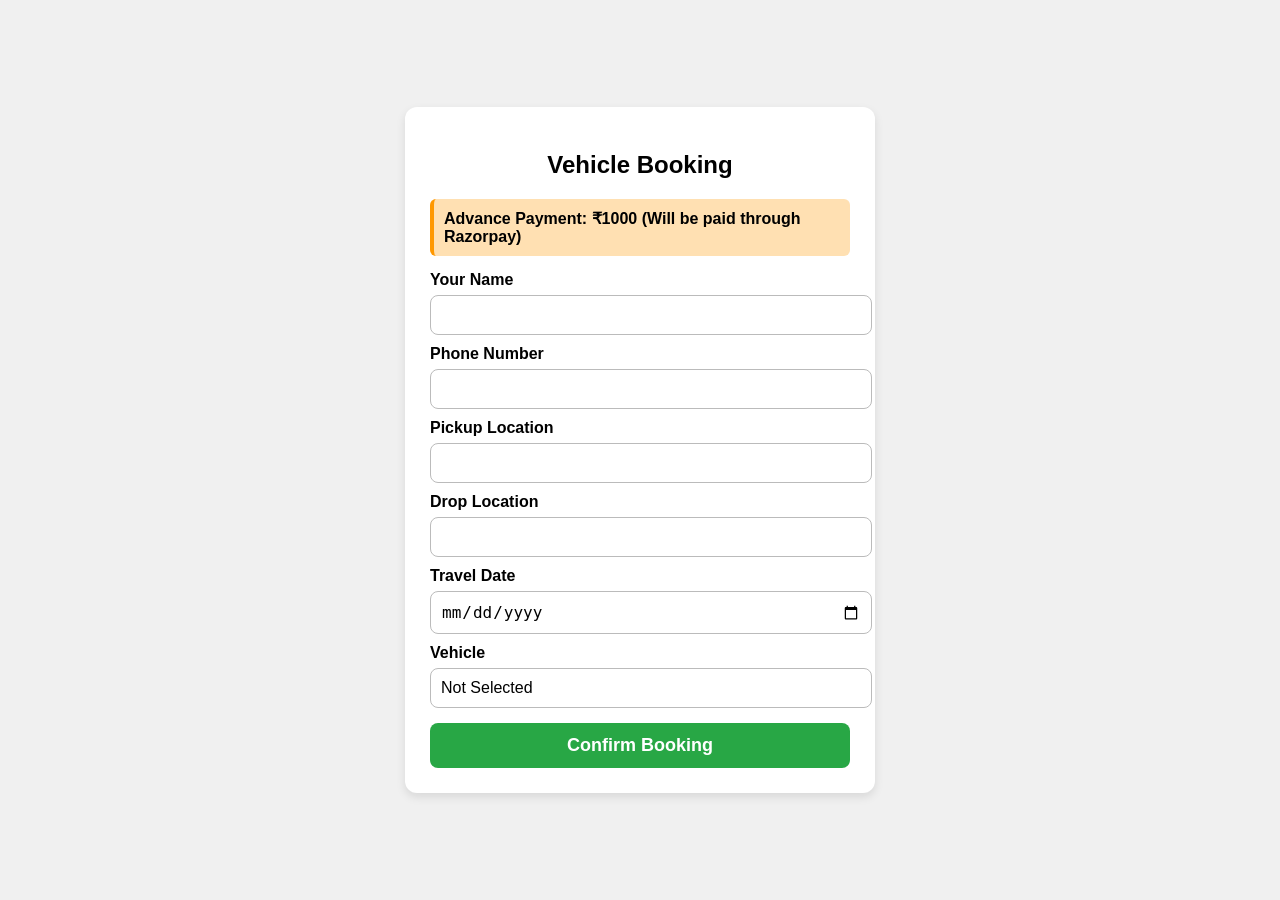
<file: booking_form.html>
<!DOCTYPE html>
<html lang="en">
<head>
<meta charset="UTF-8">
<meta name="viewport" content="width=device-width, initial-scale=1.0">
<title>Booking Form</title>

<!-- Razorpay Script -->
<script src="https://checkout.razorpay.com/v1/checkout.js"></script>

<style>
    body {
        margin: 0;
        padding: 0;
        font-family: Arial, sans-serif;
        background: #f0f0f0;
        display: flex;
        justify-content: center;
        align-items: center;
        height: 100vh;
    }

    .booking-container {
        width: 90%;
        max-width: 420px;
        background: #fff;
        padding: 25px;
        border-radius: 12px;
        box-shadow: 0 4px 10px rgba(0,0,0,0.1);
    }

    h2 {
        text-align: center;
        margin-bottom: 20px;
    }

    label {
        font-weight: bold;
        display: block;
        margin-top: 10px;
    }

    input, textarea, select {
        width: 100%;
        padding: 10px;
        margin-top: 6px;
        border: 1px solid #bbb;
        border-radius: 8px;
        font-size: 16px;
    }

    .info-box {
        background: #ffe0b2;
        padding: 10px;
        border-left: 4px solid #ff9800;
        border-radius: 6px;
        margin-bottom: 15px;
        font-weight: bold;
    }

    .btn {
        width: 100%;
        padding: 12px;
        background: #28a745;
        color: #fff;
        border: none;
        border-radius: 8px;
        font-size: 18px;
        margin-top: 15px;
        cursor: pointer;
        font-weight: bold;
    }

    .btn:active {
        background: #1e7e34;
    }
</style>
</head>
<body>

<div class="booking-container">
    <h2>Vehicle Booking</h2>

    <div class="info-box">
        Advance Payment: ₹1000 (Will be paid through Razorpay)
    </div>

    <form id="bookingForm">
        <label>Your Name</label>
        <input type="text" id="userName" required>

        <label>Phone Number</label>
        <input type="text" id="userPhone" required maxlength="10">

        <label>Pickup Location</label>
        <input type="text" id="pickup" required>

        <label>Drop Location</label>
        <input type="text" id="drop" required>

        <label>Travel Date</label>
        <input type="date" id="date" required>

        <label>Vehicle</label>
        <input type="text" id="vehicleType" readonly>
        
        <button type="button" class="btn" onclick="startPayment()">Confirm Booking</button>
    </form>
</div>

<script>
    // Read vehicle from URL
    const params = new URLSearchParams(window.location.search);
    const vehicle = params.get("vehicle") || "Not Selected";
    document.getElementById("vehicleType").value = vehicle;

    // Razorpay Payment + Save Booking
    function startPayment() {
        const userName = document.getElementById("userName").value;
        const userPhone = document.getElementById("userPhone").value;
        const pickup = document.getElementById("pickup").value;
        const drop = document.getElementById("drop").value;
        const date = document.getElementById("date").value;

        if(!userName || !userPhone || !pickup || !drop || !date){
            alert("Please fill all details");
            return;
        }

        const options = {
            "key": "YOUR_RAZORPAY_KEY", 
            "amount": 1000 * 100,  
            "currency": "INR",
            "name": "Vehicle Booking",
            "description": "Advance Payment",
            "handler": function (response) {

                // Save Booking to Backend
                fetch("http://localhost:5000/api/bookings", {
                    method: "POST",
                    headers: { "Content-Type": "application/json" },
                    body: JSON.stringify({
                        userName,
                        userPhone,
                        pickup,
                        drop,
                        date,
                        vehicleType: vehicle,
                        amount: 1000,
                        paymentId: response.razorpay_payment_id,
                        status: "Paid"
                    })
                })
                .then(res => res.json())
                .then(data => {
                    alert("✅ Booking Confirmed! SMS will be sent.");
                    window.location.href = "success.html";
                });
            }
        };

        const rzp = new Razorpay(options);
        rzp.open();
    }
</script>

</body>
</html>
</file>
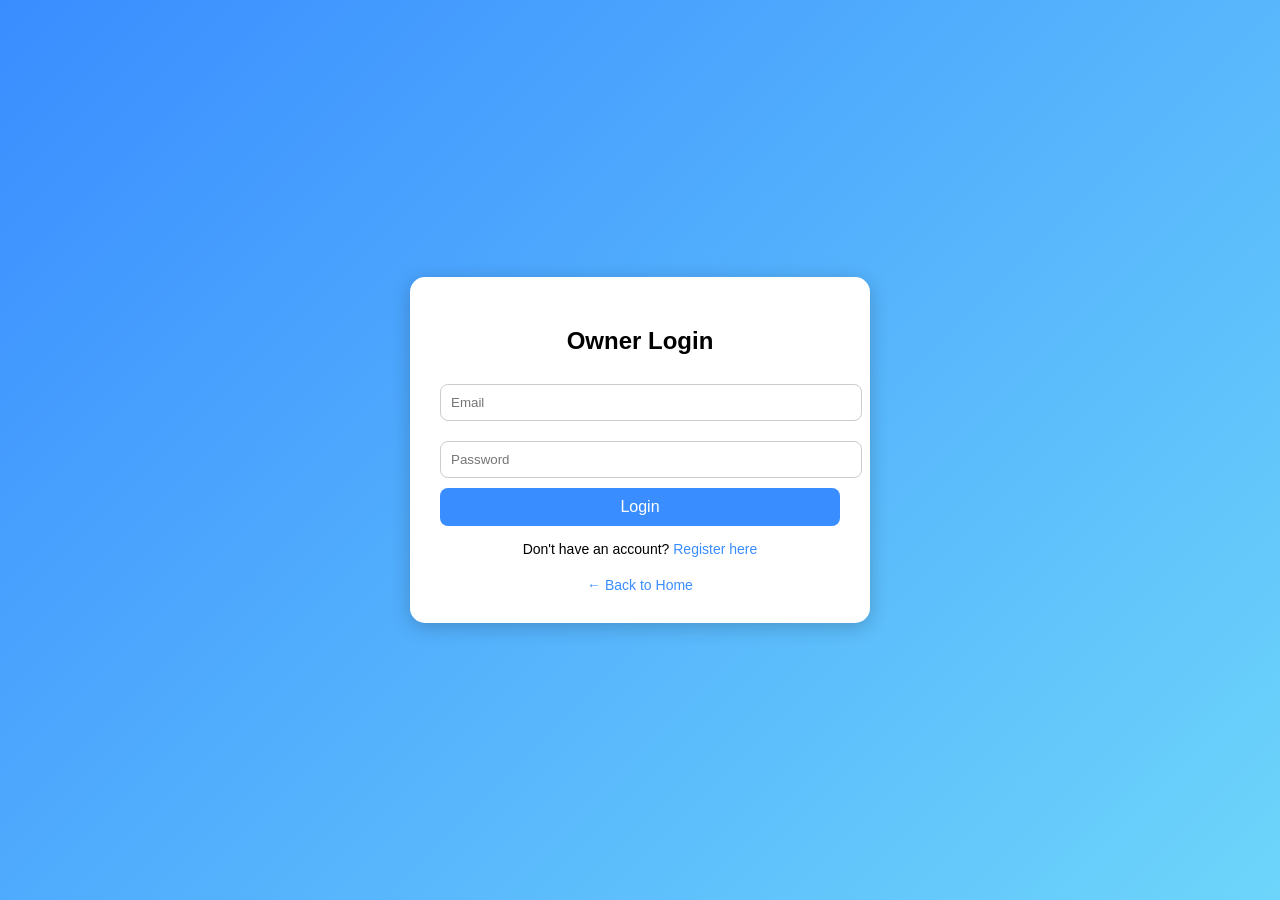
<file: owner_dashboard.html>
<!DOCTYPE html>
<html lang="en">
<head>
  <meta charset="UTF-8" />
  <meta name="viewport" content="width=device-width, initial-scale=1.0" />
  <title>Owner Dashboard</title>
  <style>
    body {
      font-family: Arial, sans-serif;
      background-color: #f0f2f5;
      margin: 0;
      padding: 0;
    }

    header {
      background-color: #007bff;
      color: #fff;
      padding: 15px 20px;
      text-align: center;
      font-size: 1.5em;
      font-weight: bold;
    }

    .container {
      max-width: 1000px;
      margin: 20px auto;
      padding: 0 15px;
    }

    .logout-btn {
      display: block;
      margin: 10px auto 20px;
      padding: 10px 20px;
      background-color: #ff4d4d;
      color: #fff;
      border: none;
      border-radius: 5px;
      cursor: pointer;
      font-size: 1em;
    }

    .booking-card {
      background-color: #fff;
      border-radius: 10px;
      box-shadow: 0 2px 8px rgba(0,0,0,0.1);
      margin-bottom: 20px;
      overflow: hidden;
      position: relative;
    }

    .booking-info {
      padding: 15px;
    }

    .booking-info h3 {
      margin: 0 0 10px;
      color: #007bff;
    }

    .booking-info p {
      margin: 5px 0;
    }

    .carousel-wrapper {
      position: relative;
      overflow: hidden;
    }

    .carousel {
      display: flex;
      transition: transform 0.5s ease;
    }

    .carousel img {
      width: 100%;
      max-width: 300px;
      height: 180px;
      object-fit: cover;
      margin-right: 10px;
      flex-shrink: 0;
      border-radius: 5px;
    }

    .arrow {
      position: absolute;
      top: 50%;
      transform: translateY(-50%);
      font-size: 2em;
      color: rgba(0,0,0,0.6);
      background-color: rgba(255,255,255,0.7);
      border-radius: 50%;
      width: 40px;
      height: 40px;
      text-align: center;
      line-height: 40px;
      cursor: pointer;
      user-select: none;
      z-index: 2;
    }

    .arrow-left { left: 5px; }
    .arrow-right { right: 5px; }

    @media (max-width: 600px) {
      .booking-info h3 {
        font-size: 1.1em;
      }
      .booking-info p {
        font-size: 0.9em;
      }
      .carousel img {
        max-width: 80%;
        margin-right: 10px;
      }
    }
  </style>
</head>
<body>
  <header>Owner Dashboard</header>
  <div class="container">
    <button class="logout-btn" onclick="logout()">Logout</button>
    <div id="bookingContainer"></div>
  </div>

  <script>
    const token = localStorage.getItem("ownerToken");
    if (!token) {
      window.location.href = "owner_login.html";
    }

    function logout() {
      localStorage.removeItem("ownerToken");
      window.location.href = "owner_login.html";
    }

    async function loadBookings() {
      try {
        const response = await fetch("http://localhost:5000/api/owner/dashboard", {
          headers: { Authorization: `Bearer ${token}` }
        });
        const bookings = await response.json();

        const container = document.getElementById("bookingContainer");
        container.innerHTML = "";

        bookings.forEach((booking, index) => {
          const images = booking.images || [
            "https://via.placeholder.com/300x180?text=Car+1",
            "https://via.placeholder.com/300x180?text=Car+2",
            "https://via.placeholder.com/300x180?text=Car+3"
          ];

          const card = document.createElement("div");
          card.className = "booking-card";
          card.innerHTML = `
            <div class="carousel-wrapper">
              <div class="arrow arrow-left">&#8249;</div>
              <div class="arrow arrow-right">&#8250;</div>
              <div class="carousel" id="carousel-${index}">
                ${images.map(img => `<img src="${img}" alt="Car Image" />`).join('')}
              </div>
            </div>
            <div class="booking-info">
              <h3>${booking.carModel}</h3>
              <p><strong>Passenger:</strong> ${booking.passengerName}</p>
              <p><strong>Contact:</strong> ${booking.contact}</p>
              <p><strong>Booking Date:</strong> ${new Date(booking.date).toLocaleDateString()}</p>
            </div>
          `;
          container.appendChild(card);

          // Carousel functionality
          const carousel = document.getElementById(`carousel-${index}`);
          const leftArrow = card.querySelector(".arrow-left");
          const rightArrow = card.querySelector(".arrow-right");
          let scrollPosition = 0;

          leftArrow.addEventListener("click", () => {
            scrollPosition -= 310; // image width + margin
            if (scrollPosition < 0) scrollPosition = 0;
            carousel.scrollTo({ left: scrollPosition, behavior: 'smooth' });
          });

          rightArrow.addEventListener("click", () => {
            scrollPosition += 310;
            if (scrollPosition > carousel.scrollWidth - carousel.clientWidth) {
              scrollPosition = carousel.scrollWidth - carousel.clientWidth;
            }
            carousel.scrollTo({ left: scrollPosition, behavior: 'smooth' });
          });

          // Automatic sliding
          setInterval(() => {
            scrollPosition += 310;
            if (scrollPosition > carousel.scrollWidth - carousel.clientWidth) {
              scrollPosition = 0;
            }
            carousel.scrollTo({ left: scrollPosition, behavior: 'smooth' });
          }, 3000);
        });

      } catch (err) {
        console.error("Error loading bookings:", err);
        alert("Failed to load bookings. Please try again.");
      }
    }

    loadBookings();
  </script>
</body>
</html>
</file>
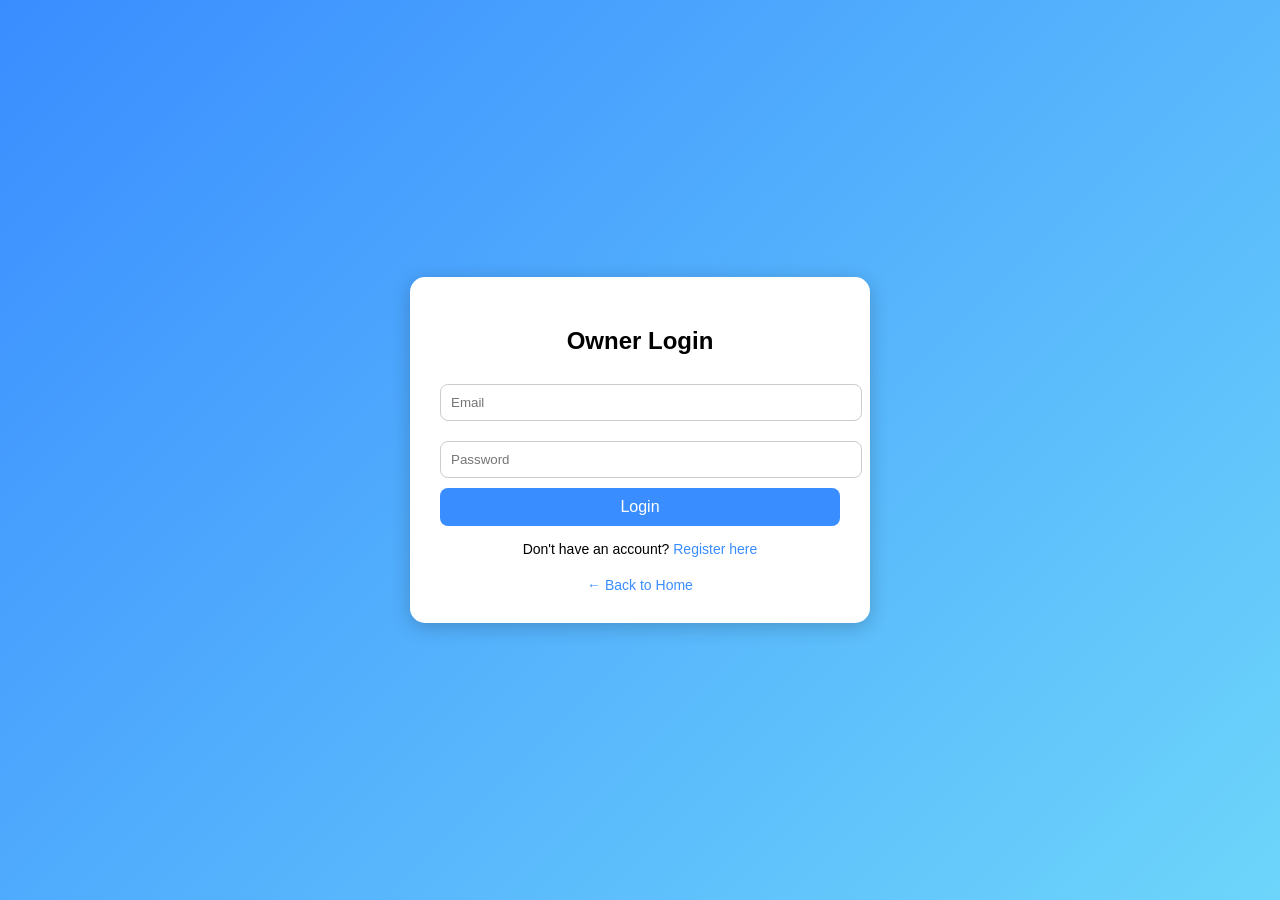
<file: owner_login.html>
<!DOCTYPE html>
<html lang="en">
<head>
  <meta charset="UTF-8" />
  <meta name="viewport" content="width=device-width, initial-scale=1.0" />
  <title>Owner Login</title>
  <link rel="stylesheet" href="style.css" />
</head>
<body>
  <div class="form-container">
    <h2>Owner Login</h2>
    <form id="ownerLoginForm">
      <input type="email" id="email" placeholder="Email" required />
      <input type="password" id="password" placeholder="Password" required />
      <button type="submit">Login</button>
    </form>
    <p>Don't have an account? <a href="owner_register.html">Register here</a></p>
    <a href="index.html" class="back-home">← Back to Home</a>
  </div>

  <script>
    document.getElementById("ownerLoginForm").addEventListener("submit", async (e) => {
      e.preventDefault();
      const email = document.getElementById("email").value;
      const password = document.getElementById("password").value;

      try {
        const res = await fetch("http://localhost:5000/api/owner/login", {
          method: "POST",
          headers: { "Content-Type": "application/json" },
          body: JSON.stringify({ email, password }),
        });

        const data = await res.json();

        if (res.ok) {
          // Store token in localStorage
          localStorage.setItem("ownerToken", data.token);
          // Redirect to dashboard
          window.location.href = "owner_dashboard.html";
        } else {
          alert(data.message);
        }
      } catch (err) {
        console.error("Login error:", err);
        alert("Something went wrong. Try again!");
      }
    });
  </script>
</body>
</html>
</file>
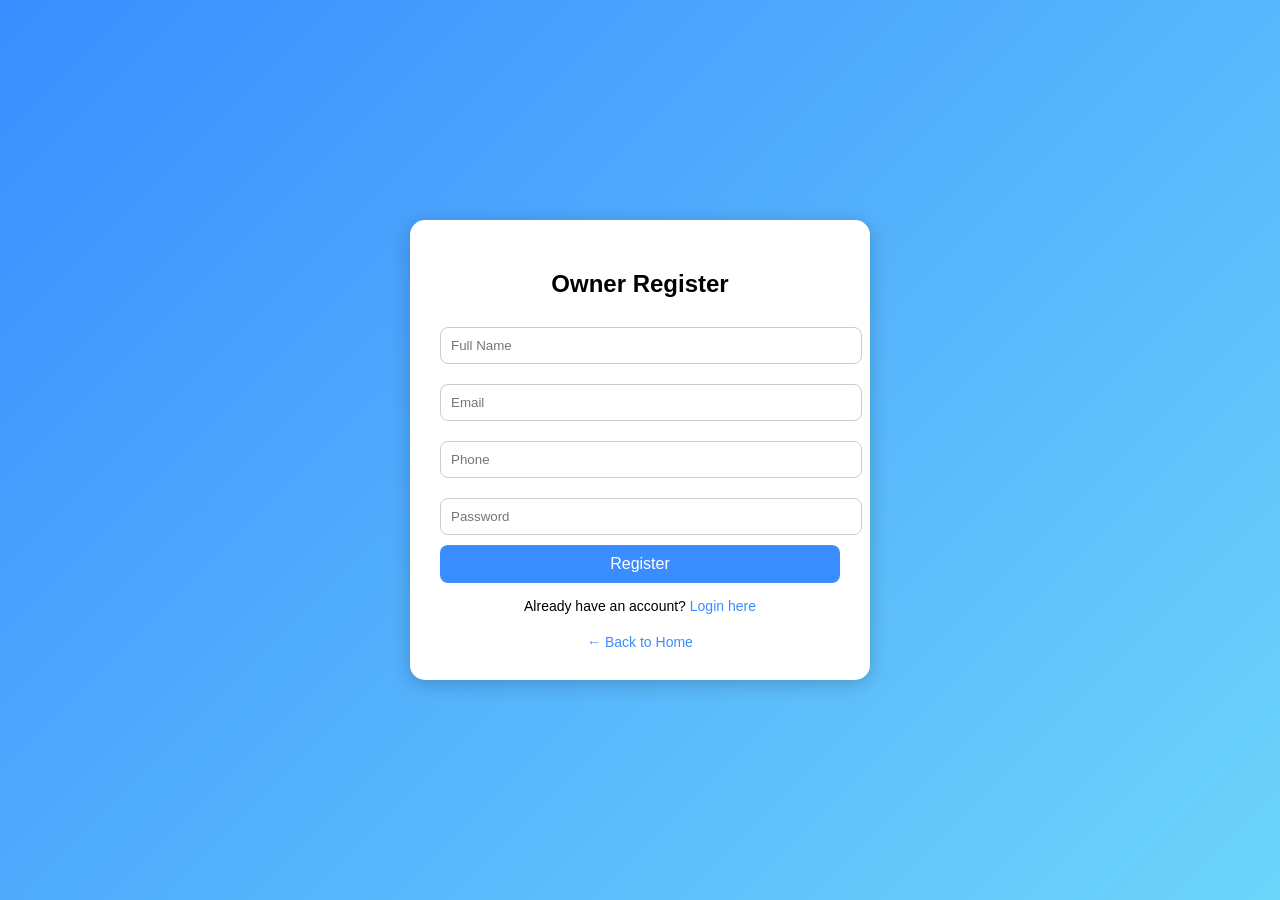
<file: owner_register.html>
<!DOCTYPE html>
<html lang="en">
<head>
  <meta charset="UTF-8" />
  <meta name="viewport" content="width=device-width, initial-scale=1.0" />
  <title>Owner Register</title>
  <link rel="stylesheet" href="style.css" />
</head>
<body>
  <div class="form-container">
    <h2>Owner Register</h2>
    <form id="ownerRegisterForm">
      <input type="text" id="name" placeholder="Full Name" required />
      <input type="email" id="email" placeholder="Email" required />
      <input type="text" id="phone" placeholder="Phone" required />
      <input type="password" id="password" placeholder="Password" required />
      <button type="submit">Register</button>
    </form>
    <p>Already have an account? <a href="owner_login.html">Login here</a></p>
    <a href="index.html" class="back-home">← Back to Home</a>
  </div>

  <script>
    document.getElementById("ownerRegisterForm").addEventListener("submit", async (e) => {
      e.preventDefault();
      const name = document.getElementById("name").value;
      const email = document.getElementById("email").value;
      const phone = document.getElementById("phone").value;
      const password = document.getElementById("password").value;

      const res = await fetch("http://localhost:5000/api/owner/register", {
        method: "POST",
        headers: { "Content-Type": "application/json" },
        body: JSON.stringify({ name, email, phone, password }),
      });

      const data = await res.json();
      alert(data.message || "Owner registered successfully!");
    });
  </script>
</body>
</html>
</file>
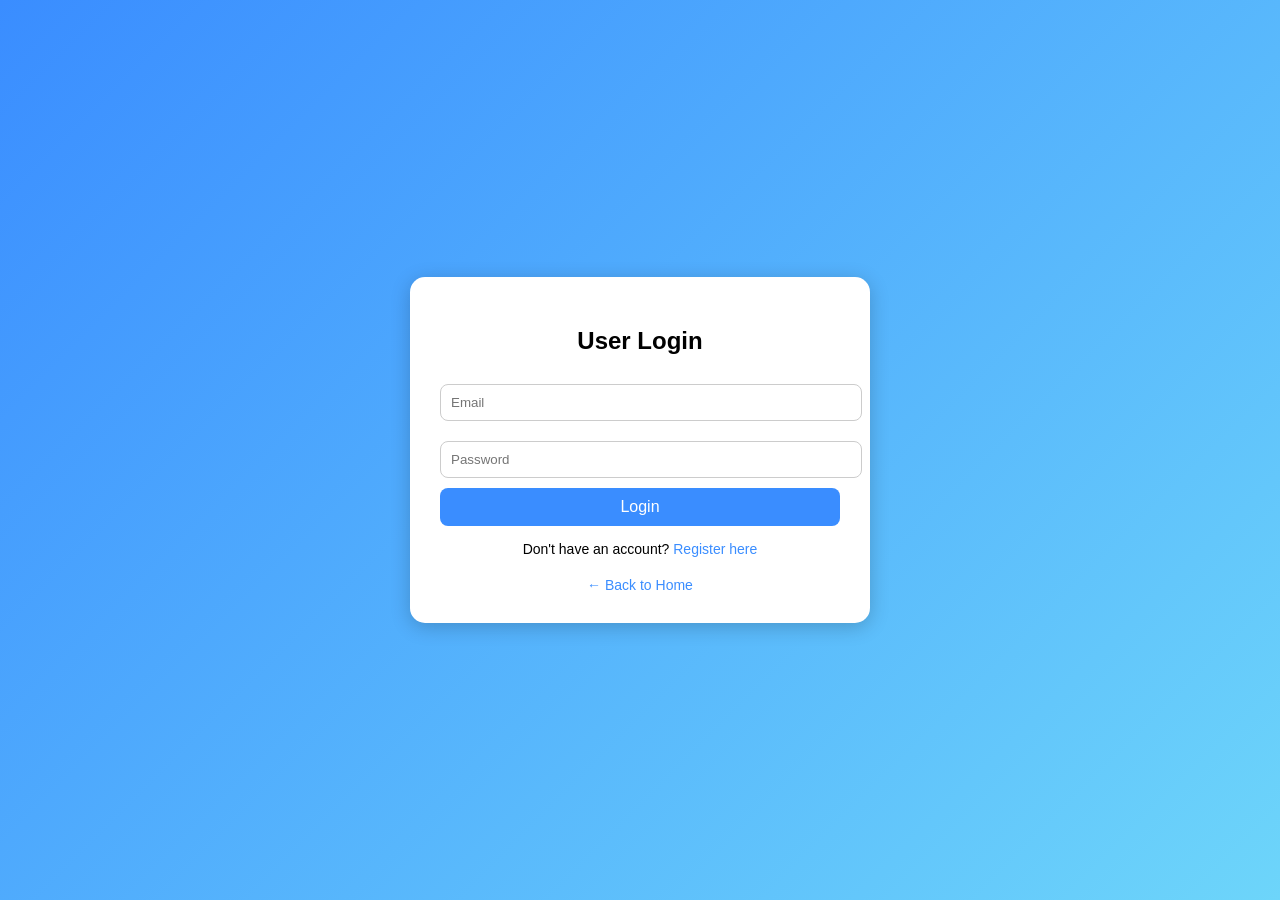
<file: user_login.html>
<!DOCTYPE html>
<html lang="en">
<head>
  <meta charset="UTF-8" />
  <meta name="viewport" content="width=device-width, initial-scale=1.0" />
  <title>User Login</title>
  <link rel="stylesheet" href="style.css" />
</head>
<body>
  <div class="form-container">
    <h2>User Login</h2>
    <form id="userLoginForm">
      <input type="email" id="email" placeholder="Email" required />
      <input type="password" id="password" placeholder="Password" required />
      <button type="submit">Login</button>
    </form>
    <p>Don't have an account? <a href="user_register.html">Register here</a></p>
    <a href="index.html" class="back-home">← Back to Home</a>
  </div>

<script>
  document.getElementById("userLoginForm").addEventListener("submit", async (e) => {
    e.preventDefault();
    const email = document.getElementById("email").value;
    const password = document.getElementById("password").value;

    const res = await fetch("http://localhost:5000/api/user/login", {
      method: "POST",
      headers: { "Content-Type": "application/json" },
      body: JSON.stringify({ email, password }),
    });

    const data = await res.json();

    if (data.success) {
      // Save login info and redirect to user home
      localStorage.setItem("loggedInEmail", email);
      window.location.href = "home.html";
    } else {
      alert(data.message || "Invalid credentials");
    }
  });
</script>
</body>
</html>
</file>
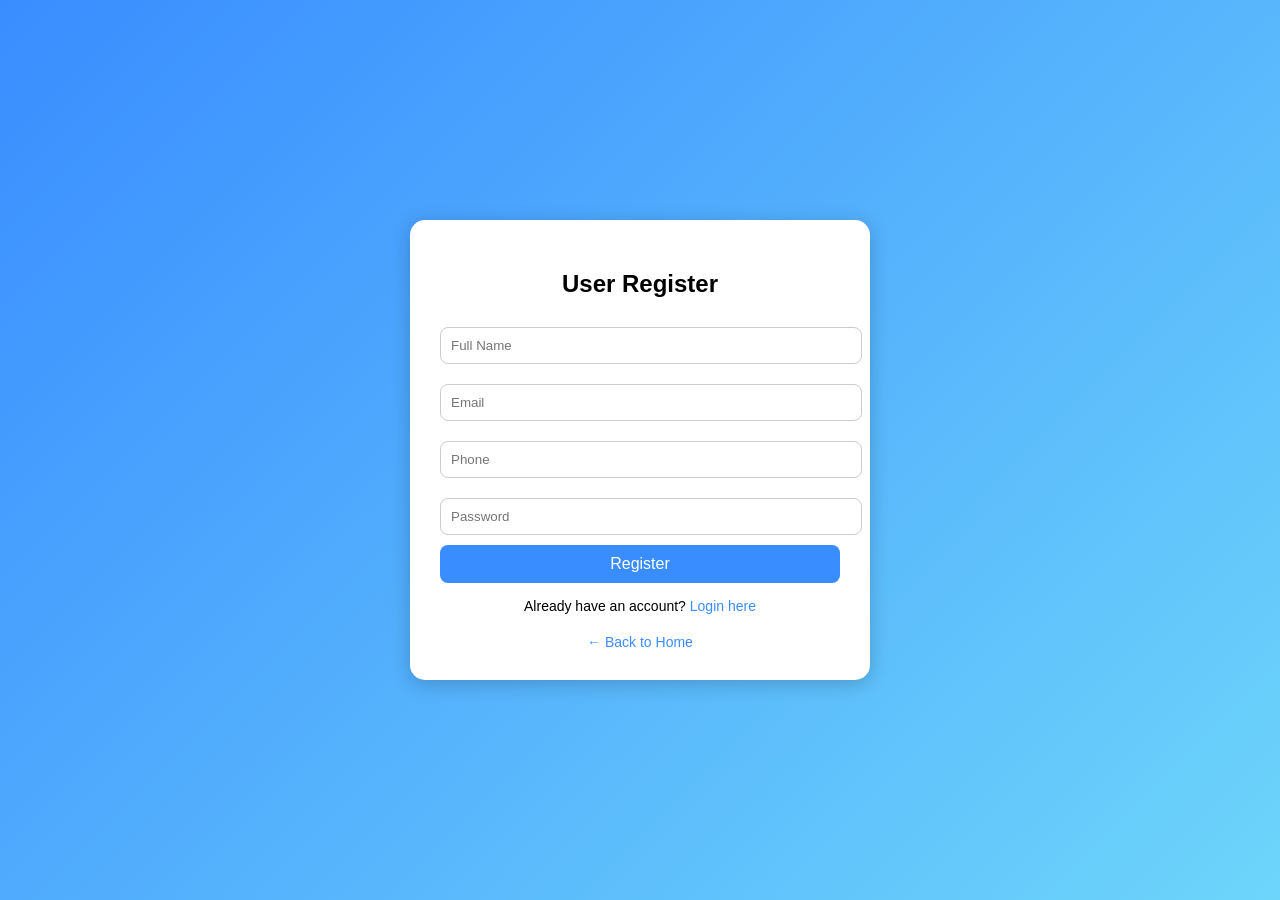
<file: user_register.html>
<!DOCTYPE html>
<html lang="en">
<head>
  <meta charset="UTF-8" />
  <meta name="viewport" content="width=device-width, initial-scale=1.0" />
  <title>User Register</title>
  <link rel="stylesheet" href="style.css" />
</head>
<body>
  <div class="form-container">
    <h2>User Register</h2>
    <form id="userRegisterForm">
      <input type="text" id="name" placeholder="Full Name" required />
      <input type="email" id="email" placeholder="Email" required />
      <input type="text" id="phone" placeholder="Phone" required />
      <input type="password" id="password" placeholder="Password" required />
      <button type="submit">Register</button>
    </form>
    <p>Already have an account? <a href="user_login.html">Login here</a></p>
    <a href="index.html" class="back-home">← Back to Home</a>
  </div>

  <script>
    document.getElementById("userRegisterForm").addEventListener("submit", async (e) => {
      e.preventDefault();
      const name = document.getElementById("name").value;
      const email = document.getElementById("email").value;
      const phone = document.getElementById("phone").value;
      const password = document.getElementById("password").value;

      const res = await fetch("http://localhost:5000/api/user/register", {
        method: "POST",
        headers: { "Content-Type": "application/json" },
        body: JSON.stringify({ name, email, phone, password }),
      });

      const data = await res.json();
      alert(data.message || "User registered successfully!");
    });
  </script>
</body>
</html>
</file>
<file: style.css>
body {
  font-family: Arial, sans-serif;
  display: flex;
  justify-content: center;
  align-items: center;
  height: 100vh;
  margin: 0;
  background: linear-gradient(135deg, #3a8dff, #6dd5fa);
}

.form-container {
  background-color: white;
  padding: 30px;
  border-radius: 15px;
  box-shadow: 0 4px 20px rgba(0, 0, 0, 0.2);
  width: 90%;
  max-width: 400px;
  text-align: center;
}

input {
  width: 100%;
  padding: 10px;
  margin: 10px 0;
  border-radius: 8px;
  border: 1px solid #ccc;
}

button {
  width: 100%;
  padding: 10px;
  background-color: #3a8dff;
  color: white;
  border: none;
  border-radius: 8px;
  font-size: 16px;
  cursor: pointer;
}

button:hover {
  background-color: #336ecc;
}

p {
  margin-top: 15px;
  font-size: 14px;
}

a {
  color: #3a8dff;
  text-decoration: none;
}

a:hover {
  text-decoration: underline;
}

.back-home {
  display: block;
  margin-top: 20px;
  font-size: 14px;
}
</file>
